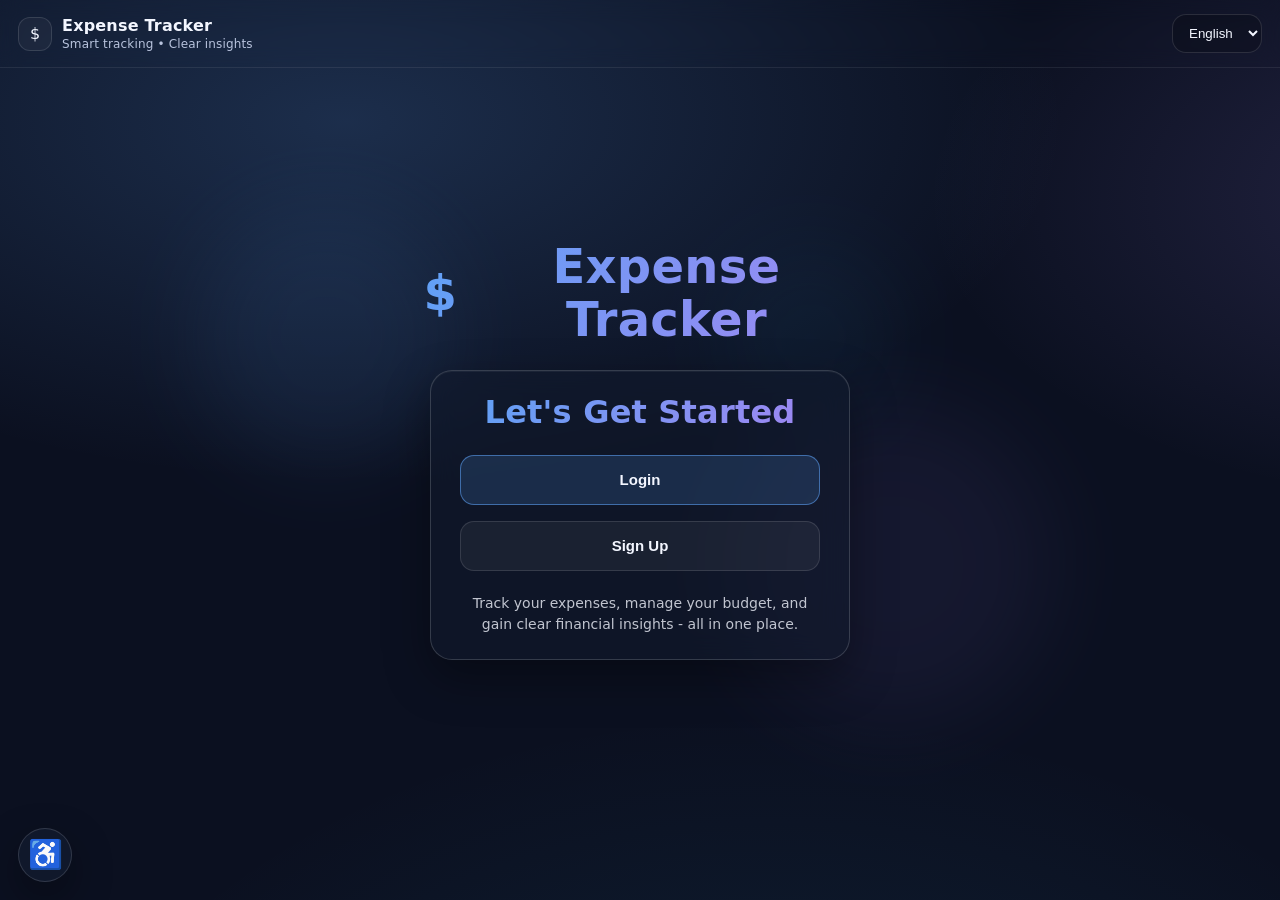
<file: index.html>
<!DOCTYPE html>
<html lang="en" dir="ltr">
<head>
  <meta charset="UTF-8" />
  <meta name="viewport" content="width=device-width, initial-scale=1.0" />
  <title data-i18n="appTitle">Expense Tracker</title>
  <link rel="stylesheet" href="css/landing.css" />
</head>

<body>
  <a class="skip-link" href="#main" data-i18n="skip">Skip to content</a>

  <button
    id="a11yFab"
    class="a11y-fab"
    type="button"
    aria-label="Accessibility"
    data-i18n-aria="accessibility"
    aria-expanded="false"
    aria-controls="a11yPanel"
    title="Accessibility"
    data-i18n-title="accessibility"
  ><span aria-hidden="true">♿</span></button>

  <div id="a11yPanel" class="a11y-panel" role="dialog" aria-modal="true" aria-labelledby="a11yPanelTitle" hidden>
    <div class="a11y-panel-head">
      <h3 id="a11yPanelTitle" data-i18n="accessibility">Accessibility</h3>
      <button id="a11yClose" class="a11y-close" type="button" aria-label="Close" data-i18n-aria="close">x</button>
    </div>
    <div class="a11y-panel-body">
      <button class="a11y-opt" type="button" data-a11y="bigtext" data-i18n="biggerText">Bigger text</button>
      <button class="a11y-opt" type="button" data-a11y="contrast" data-i18n="highContrast">High contrast</button>
      <button class="a11y-opt danger" type="button" data-a11y="reset" data-i18n="a11yReset">Reset</button>
    </div>
  </div>

  <header class="topbar" role="banner">
    <div class="brand" aria-label="Brand" data-i18n-aria="brand">
      <span class="logo" aria-hidden="true">$</span>
      <div class="brand-copy">
        <div class="title" data-i18n="appTitle">Expense Tracker</div>
        <p class="tagline" data-i18n="landingTag">Smart tracking • Clear insights</p>
      </div>
    </div>

    <div class="right-actions">
      <label class="sr-only" for="langSelect" data-i18n="language">Language</label>
      <select id="langSelect" class="select" aria-label="Language" data-i18n-aria="language">
        <option value="en" data-i18n="langEnglish">English</option>
        <option value="ar" data-i18n="langArabic">العربية</option>
        <option value="he" data-i18n="langHebrew">עברית</option>
      </select>
    </div>
  </header>

  <main id="main" class="wrap" role="main">
    <section id="landingView" class="landing-view" aria-label="Landing" data-i18n-aria="intro">
      <span class="landing-blob landing-blob-a" aria-hidden="true"></span>
      <span class="landing-blob landing-blob-b" aria-hidden="true"></span>
      <span class="landing-blob landing-blob-c" aria-hidden="true"></span>

      <div class="landing-stack">
        <h1 class="landing-brand">
          <span class="landing-brand-icon" aria-hidden="true">$</span>
          <span data-i18n="appTitle">Expense Tracker</span>
        </h1>

        <div class="landing-glass-card">
          <h2 class="landing-title" data-i18n="letsGetStarted">Let's Get Started</h2>
          <div class="landing-actions">
            <button class="btn primary auth-cta" id="btnOpenLogin" type="button" data-i18n="login">Login</button>
            <button class="btn auth-cta" id="btnOpenRegister" type="button" data-i18n="signup">Sign Up</button>
          </div>
          <p class="landing-description" data-i18n="landingDesc">Track your expenses, manage your budget, and gain clear financial insights - all in one place.</p>
        </div>
      </div>
    </section>

    <section id="loginView" class="auth-view" hidden aria-labelledby="loginTitle">
      <div class="auth-view-card">
        <aside class="auth-decor" aria-hidden="true">
          <span class="blob blob-a"></span>
          <span class="blob blob-b"></span>
          <span class="grid-lines"></span>
        </aside>

        <section class="auth-form-pane">
          <div class="auth-head">
            <h2 id="loginTitle" data-i18n="login">Login</h2>
          </div>

          <form id="loginForm" novalidate>
            <label class="lbl" for="loginEmail">
              <span data-i18n="email">Email</span>
              <input type="email" id="loginEmail" autocomplete="email" required />
            </label>

            <label class="lbl" for="loginPassword">
              <span data-i18n="password">Password</span>
              <input type="password" id="loginPassword" autocomplete="current-password" required />
            </label>

            <div id="loginErrors" class="errors" aria-live="polite"></div>

            <button class="btn primary full" type="submit" data-i18n="login">Login</button>
          </form>

          <p class="switch">
            <span data-i18n="authNoAccountQ">Don't have an account?</span>
            <button class="link" id="toRegister" type="button" data-i18n="signup">Sign Up</button>
          </p>
        </section>
      </div>
    </section>

    <section id="registerView" class="auth-view" hidden aria-labelledby="registerTitle">
      <div class="auth-view-card">
        <aside class="auth-decor auth-decor-alt" aria-hidden="true">
          <span class="blob blob-a"></span>
          <span class="blob blob-b"></span>
          <span class="grid-lines"></span>
        </aside>

        <section class="auth-form-pane">
          <div class="auth-head">
            <h2 id="registerTitle" data-i18n="signup">Sign Up</h2>
          </div>

          <form id="registerForm" novalidate>
            <label class="lbl" for="regName">
              <span data-i18n="firstNameOptional">First name (optional)</span>
              <input type="text" id="regName" autocomplete="given-name" />
            </label>

            <label class="lbl" for="regEmail">
              <span data-i18n="email">Email</span>
              <input type="email" id="regEmail" autocomplete="email" required />
            </label>

            <label class="lbl" for="regPassword">
              <span data-i18n="password">Password</span>
              <input type="password" id="regPassword" autocomplete="new-password" required />
            </label>

            <label class="lbl" for="regConfirmPassword">
              <span data-i18n="confirmPassword">Confirm password</span>
              <input type="password" id="regConfirmPassword" autocomplete="new-password" required />
            </label>

            <div id="registerErrors" class="errors" aria-live="polite"></div>

            <button class="btn primary full" type="submit" data-i18n="createAccount">Create Account</button>
          </form>

          <p class="switch">
            <span data-i18n="authHaveAccountQ">Already have an account?</span>
            <button class="link" id="toLogin" type="button" data-i18n="login">Login</button>
          </p>
        </section>
      </div>
    </section>
  </main>

  <script src="js/i18n.js"></script>
  <script src="js/a11y.js"></script>
  <script src="js/auth.js"></script>
  <script src="js/landing.js"></script>
</body>
</html>
</file>
<file: css/landing.css>
:root{
  --a11y-font-scale: 1;
  --bg:#0b1020;
  --card:#121a2e;
  --text:#f3f6ff;
  --muted:#b8c3dd;
  --border:#24314f;
  --primary:#60a5fa;
  --danger:#ff4d4f;
  --surface-glass: rgba(18,26,46,.58);
  --surface-stroke: rgba(255,255,255,.16);
  --surface-highlight: rgba(255,255,255,.05);
  --btn-glow: rgba(96,165,250,.30);
  --blob-a: rgba(96,165,250,.20);
  --blob-b: rgba(167,139,250,.16);
  --blob-c: rgba(56,189,248,.12);
  --shadow: 0 18px 40px rgba(0,0,0,.35);
  --radius:18px;
}

html[data-theme="light"]{
  --bg:#f5f7fb;
  --card:#ffffff;
  --text:#0b1220;
  --muted:#475569;
  --border:#d6dee9;
  --primary:#2563eb;
  --surface-glass: rgba(255,255,255,.64);
  --surface-stroke: rgba(2,6,23,.14);
  --surface-highlight: rgba(2,6,23,.04);
  --btn-glow: rgba(37,99,235,.22);
  --blob-a: rgba(37,99,235,.20);
  --blob-b: rgba(139,92,246,.14);
  --blob-c: rgba(14,165,233,.12);
  --shadow: 0 12px 30px rgba(2,6,23,.10);
}

[hidden]{ display:none !important; }

*{ box-sizing:border-box; }
html{ font-family: system-ui, -apple-system, Segoe UI, Arial; font-size:16px; }
body{
  margin:0;
  color:var(--text);
  min-height:100vh;
  position:relative;
  overflow-x:hidden;
  background:
    radial-gradient(1200px 600px at 20% 10%, var(--blob-a), transparent 60%),
    radial-gradient(900px 500px at 80% 15%, var(--blob-b), transparent 62%),
    radial-gradient(1200px 900px at 50% 120%, var(--blob-c), transparent 65%),
    var(--bg);
  background-size: 135% 135%, 145% 145%, 120% 120%, auto;
  animation: landingGradientDrift 64s ease-in-out infinite alternate;
}

@keyframes landingGradientDrift{
  0%{
    background-position: 0% 0%, 100% 0%, 50% 100%, 0 0;
  }
  100%{
    background-position: 12% 8%, 86% 12%, 56% 94%, 0 0;
  }
}

.sr-only{
  position:absolute !important;
  width:1px;
  height:1px;
  margin:-1px;
  padding:0;
  border:0;
  overflow:hidden;
  clip:rect(0,0,0,0);
  white-space:nowrap;
}

.skip-link{ position:absolute; inset-inline-start:-999px; }
.skip-link:focus{
  inset-inline-start:12px;
  inset-block-start:12px;
  width:auto;
  height:auto;
  padding:10px 12px;
  border-radius:12px;
  border:2px solid var(--border);
  background:#111827;
  z-index:9999;
}

:focus-visible{
  outline: 3px solid rgba(96,165,250,.95);
  outline-offset:3px;
}

/* Accessibility UI */
.a11y-fab{
  position: fixed;
  inset-inline-start: 18px;
  inset-block-end: 18px;
  width: 54px;
  height: 54px;
  border-radius: 999px;
  border: 1px solid rgba(255,255,255,.14);
  background: rgba(18,26,46,.85);
  color: #fff;
  box-shadow: 0 16px 40px rgba(0,0,0,.35);
  cursor: pointer;
  z-index: 9999;
  display: grid;
  place-items: center;
  font-size: 1.75rem;
  line-height: 1;
}
.a11y-fab span{
  display: block;
  font-size: inherit;
  line-height: 1;
}
.a11y-panel{
  position: fixed;
  inset-inline-start: 18px;
  inset-block-end: 86px;
  width: min(300px, 92vw);
  border-radius: 16px;
  border: 1px solid rgba(255,255,255,.14);
  background: rgba(18,26,46,.92);
  box-shadow: 0 20px 50px rgba(0,0,0,.45);
  z-index: 10000;
  overflow: hidden;
}
.a11y-panel-head{
  display:flex;
  align-items:center;
  justify-content:space-between;
  padding:12px;
  border-bottom:1px solid rgba(255,255,255,.10);
}
.a11y-panel-head h3{ margin:0; font-size:14px; }
.a11y-close{
  border:1px solid rgba(255,255,255,.14);
  background:rgba(255,255,255,.06);
  color:#fff;
  border-radius:10px;
  padding:6px 10px;
  cursor:pointer;
}
.a11y-panel-body{
  padding:12px;
  display:flex;
  flex-direction:column;
  gap:10px;
}
.a11y-opt{
  width:100%;
  border:1px solid rgba(255,255,255,.12);
  background:rgba(255,255,255,.05);
  color:#fff;
  padding:10px 12px;
  border-radius:12px;
  cursor:pointer;
  text-align:start;
}
.a11y-opt.danger{
  border-color: rgba(255,77,79,.55);
  background: rgba(255,77,79,.12);
}

body.a11y-bigtext{ font-size:18px; }
body.a11y-underline a,
body.a11y-underline .link{ text-decoration: underline !important; }
body.a11y-contrast{
  --bg:#000;
  --card:#0a0a0a;
  --text:#fff;
  --muted:#e5e5e5;
  --border:#fff;
  --primary:#fff;
  --shadow:none;
}
body.a11y-contrast :focus-visible{ outline: 3px solid #fff; }

html[data-theme="light"] .a11y-fab{
  background: rgba(15,23,42,.88);
  border-color: rgba(2,6,23,.18);
}
html[data-theme="light"] .a11y-panel{
  background: rgba(255,255,255,.98);
  border-color: rgba(2,6,23,.12);
  box-shadow: 0 20px 50px rgba(2,6,23,.16);
}
html[data-theme="light"] .a11y-panel-head{
  border-bottom: 1px solid rgba(2,6,23,.08);
}
html[data-theme="light"] .a11y-close{
  color: var(--text);
  border-color: rgba(2,6,23,.12);
  background: rgba(2,6,23,.04);
}
html[data-theme="light"] .a11y-opt{
  color: var(--text);
  border-color: rgba(2,6,23,.12);
  background: rgba(2,6,23,.04);
}

.topbar{
  padding:14px 18px;
  display:flex;
  justify-content:space-between;
  align-items:center;
  gap:12px;
  flex-wrap:wrap;
  border-bottom:1px solid rgba(255,255,255,.08);
  backdrop-filter: blur(10px);
}
.brand{ display:flex; align-items:center; gap:10px; }
.brand-copy{
  display:grid;
  gap:2px;
}
.logo{
  width:34px;
  height:34px;
  display:inline-flex;
  align-items:center;
  justify-content:center;
  border:1px solid rgba(255,255,255,.12);
  border-radius:12px;
  background: rgba(255,255,255,.04);
}
.title{ font-weight:850; letter-spacing:.2px; }
.tagline{
  margin:0;
  font-size:12px;
  color:var(--muted);
  letter-spacing:.16px;
}
.right-actions{ display:flex; gap:10px; align-items:center; }

.wrap{
  max-width: 1120px;
  margin:0 auto;
  padding: 22px 18px 28px;
}

.landing-view{
  min-height: calc(100vh - 180px);
  display:flex;
  align-items:center;
  justify-content:center;
  position:relative;
  isolation:isolate;
  overflow:hidden;
  padding: 24px 12px;
}
.landing-stack{
  width:min(440px, 100%);
  display:flex;
  flex-direction:column;
  align-items:center;
  justify-content:center;
  gap:24px;
  z-index:1;
}
.landing-brand{
  margin:0;
  display:flex;
  align-items:center;
  justify-content:center;
  gap:12px;
  text-align:center;
  font-size: clamp(36px, 6vw, 48px);
  font-weight: 760;
  line-height: 1.1;
  letter-spacing: .3px;
  background: linear-gradient(120deg, rgba(96,165,250,.98), rgba(167,139,250,.96));
  -webkit-background-clip: text;
  background-clip: text;
  color: transparent;
}
.landing-brand-icon{
  display:inline-flex;
  align-items:center;
  justify-content:center;
  width: 0.98em;
}
.landing-glass-card{
  width:min(420px, 100%);
  border:1px solid var(--surface-stroke);
  background: var(--surface-glass);
  backdrop-filter: blur(14px);
  -webkit-backdrop-filter: blur(14px);
  border-radius: 22px;
  box-shadow:
    0 18px 45px rgba(0,0,0,.35),
    inset 0 1px 0 var(--surface-highlight);
  padding: 24px 22px;
  text-align:center;
}
.landing-title{
  margin:0 0 24px;
  font-size: clamp(28px, 4vw, 32px);
  font-weight: 650;
  line-height: 1.12;
  letter-spacing: .2px;
  background: linear-gradient(120deg, rgba(96,165,250,.98), rgba(167,139,250,.96));
  -webkit-background-clip: text;
  background-clip: text;
  color: transparent;
}
.landing-description{
  margin: 22px auto 0;
  max-width: 340px;
  color: var(--text);
  opacity: .78;
  font-size: 14px;
  line-height: 1.5;
}
.landing-actions{
  width:min(360px, 100%);
  display:grid;
  gap:16px;
  margin: 0 auto;
}
.landing-blob{
  position:absolute;
  border-radius:999px;
  filter: blur(46px);
  opacity:.42;
  z-index:0;
  pointer-events:none;
  animation: landingBlobDrift 48s ease-in-out infinite alternate;
}
.landing-blob-a{
  width:260px;
  height:260px;
  background: var(--blob-a);
  inset-inline-start: 9%;
  inset-block-start: 16%;
}
.landing-blob-b{
  width:320px;
  height:320px;
  background: var(--blob-b);
  inset-inline-end: 12%;
  inset-block-end: 12%;
  animation-duration: 56s;
}
.landing-blob-c{
  width:180px;
  height:180px;
  background: var(--blob-c);
  inset-inline-end: 26%;
  inset-block-start: 22%;
  animation-duration: 62s;
}

@keyframes landingBlobDrift{
  0%{ transform: translate3d(0, 0, 0) scale(1); }
  100%{ transform: translate3d(12px, -14px, 0) scale(1.04); }
}

.btn{
  border:1px solid rgba(255,255,255,.12);
  background: rgba(255,255,255,.05);
  color: var(--text);
  padding:12px 16px;
  border-radius:14px;
  cursor:pointer;
  font-weight:700;
  transition: transform .18s ease, box-shadow .18s ease, border-color .18s ease, background-color .18s ease;
}
.btn.primary{
  border-color: rgba(96,165,250,.55);
  background: rgba(96,165,250,.16);
}
.btn.full{ width:100%; }
.auth-cta{
  min-height: 50px;
  font-size: 15px;
}
.auth-cta:hover{
  transform: translateY(-2px);
  box-shadow: 0 12px 26px var(--btn-glow);
  border-color: rgba(96,165,250,.55);
}
.auth-cta:active{
  transform: translateY(0) scale(.985);
}
.auth-cta:focus-visible{
  outline: 3px solid rgba(96,165,250,.95);
  outline-offset: 3px;
}

.select{
  border:1px solid rgba(255,255,255,.12);
  background: rgba(0,0,0,.18);
  color: var(--text);
  padding:10px 12px;
  border-radius:14px;
}

.auth-view{
  min-height: calc(100vh - 180px);
  display:grid;
  place-items:center;
}
.auth-view-card{
  width:min(920px, 96vw);
  border:1px solid rgba(255,255,255,.12);
  border-radius:18px;
  box-shadow: var(--shadow);
  background: rgba(18,26,46,.96);
  overflow:hidden;
  display:grid;
  grid-template-columns: minmax(260px, 38%) minmax(0, 1fr);
  grid-template-areas: "decor form";
}
.auth-decor{
  grid-area: decor;
  position: relative;
  border-inline-end: 1px solid rgba(255,255,255,.10);
  background:
    radial-gradient(500px 240px at 0 0, rgba(96,165,250,.22), transparent 60%),
    radial-gradient(420px 240px at 100% 100%, rgba(167,139,250,.20), transparent 62%),
    linear-gradient(160deg, rgba(18,26,46,.95), rgba(18,26,46,.68));
}
.auth-decor-alt{
  background:
    radial-gradient(500px 240px at 0 0, rgba(167,139,250,.24), transparent 60%),
    radial-gradient(420px 240px at 100% 100%, rgba(96,165,250,.18), transparent 62%),
    linear-gradient(160deg, rgba(18,26,46,.95), rgba(18,26,46,.68));
}
.blob{
  position:absolute;
  border-radius:999px;
  pointer-events:none;
}
.blob-a{
  inset-inline-start:-56px;
  inset-block-start:-48px;
  width:180px;
  height:180px;
  background: radial-gradient(circle at 35% 35%, rgba(96,165,250,.38), rgba(96,165,250,0));
}
.blob-b{
  inset-inline-end:-56px;
  inset-block-end:-68px;
  width:210px;
  height:210px;
  background: radial-gradient(circle at 40% 40%, rgba(167,139,250,.34), rgba(167,139,250,0));
}
.grid-lines{
  position:absolute;
  inset:0;
  opacity:.35;
  background-image:
    linear-gradient(rgba(255,255,255,.06) 1px, transparent 1px),
    linear-gradient(90deg, rgba(255,255,255,.06) 1px, transparent 1px);
  background-size: 26px 26px;
}

.auth-form-pane{
  grid-area: form;
  padding: 22px 20px 18px;
}
.auth-head h2{
  margin:0 0 10px;
  font-size: clamp(20px, 2.4vw, 28px);
}

.lbl{
  display:flex;
  flex-direction:column;
  gap:6px;
  margin-top:10px;
  color:var(--muted);
  font-size:13px;
}
input{
  border:1px solid rgba(255,255,255,.12);
  background: rgba(0,0,0,.20);
  color: var(--text);
  padding:10px 12px;
  border-radius:14px;
}
.errors{
  margin-top:10px;
  border:1px dashed rgba(255,77,79,.55);
  background: rgba(255,77,79,.10);
  border-radius: 14px;
  padding: 10px;
  display:none;
}
.switch{
  margin: 12px 0 0;
  color: var(--muted);
  font-size: 13px;
}
.link{
  background:none;
  border:0;
  color:var(--text);
  cursor:pointer;
  font-weight:750;
}

[dir="rtl"] .auth-view-card{
  grid-template-areas: "form decor";
}
[dir="rtl"] .switch{
  text-align: right;
}

@media (max-width: 820px){
  .auth-view-card{
    grid-template-columns: 1fr;
    grid-template-areas:
      "decor"
      "form";
  }
  [dir="rtl"] .auth-view-card{
    grid-template-areas:
      "decor"
      "form";
  }
  .auth-decor{
    min-height: 150px;
    border-inline-end: 0;
    border-bottom: 1px solid rgba(255,255,255,.10);
  }
}

html[data-theme="light"] .logo{
  border-color: rgba(2,6,23,.12);
  background: rgba(2,6,23,.03);
}
html[data-theme="light"] .btn{
  border-color: rgba(2,6,23,.12);
  background: rgba(2,6,23,.03);
}
html[data-theme="light"] .select{
  border-color: rgba(2,6,23,.12);
  background: rgba(2,6,23,.03);
}
html[data-theme="light"] .auth-view-card{
  border-color: rgba(2,6,23,.12);
  background: rgba(255,255,255,.98);
  box-shadow: 0 18px 40px rgba(2,6,23,.14);
}
html[data-theme="light"] .auth-decor{
  border-inline-end: 1px solid rgba(2,6,23,.10);
}
html[data-theme="light"] input{
  border-color: rgba(2,6,23,.12);
  background: rgba(2,6,23,.03);
}

@media (prefers-reduced-motion: reduce){
  *{
    scroll-behavior:auto !important;
    transition:none !important;
    animation:none !important;
  }
  body{ animation:none !important; }
  .landing-blob{ animation:none !important; }
  .auth-cta:hover,
  .auth-cta:active{
    transform:none !important;
    box-shadow:none !important;
  }
}
</file>
